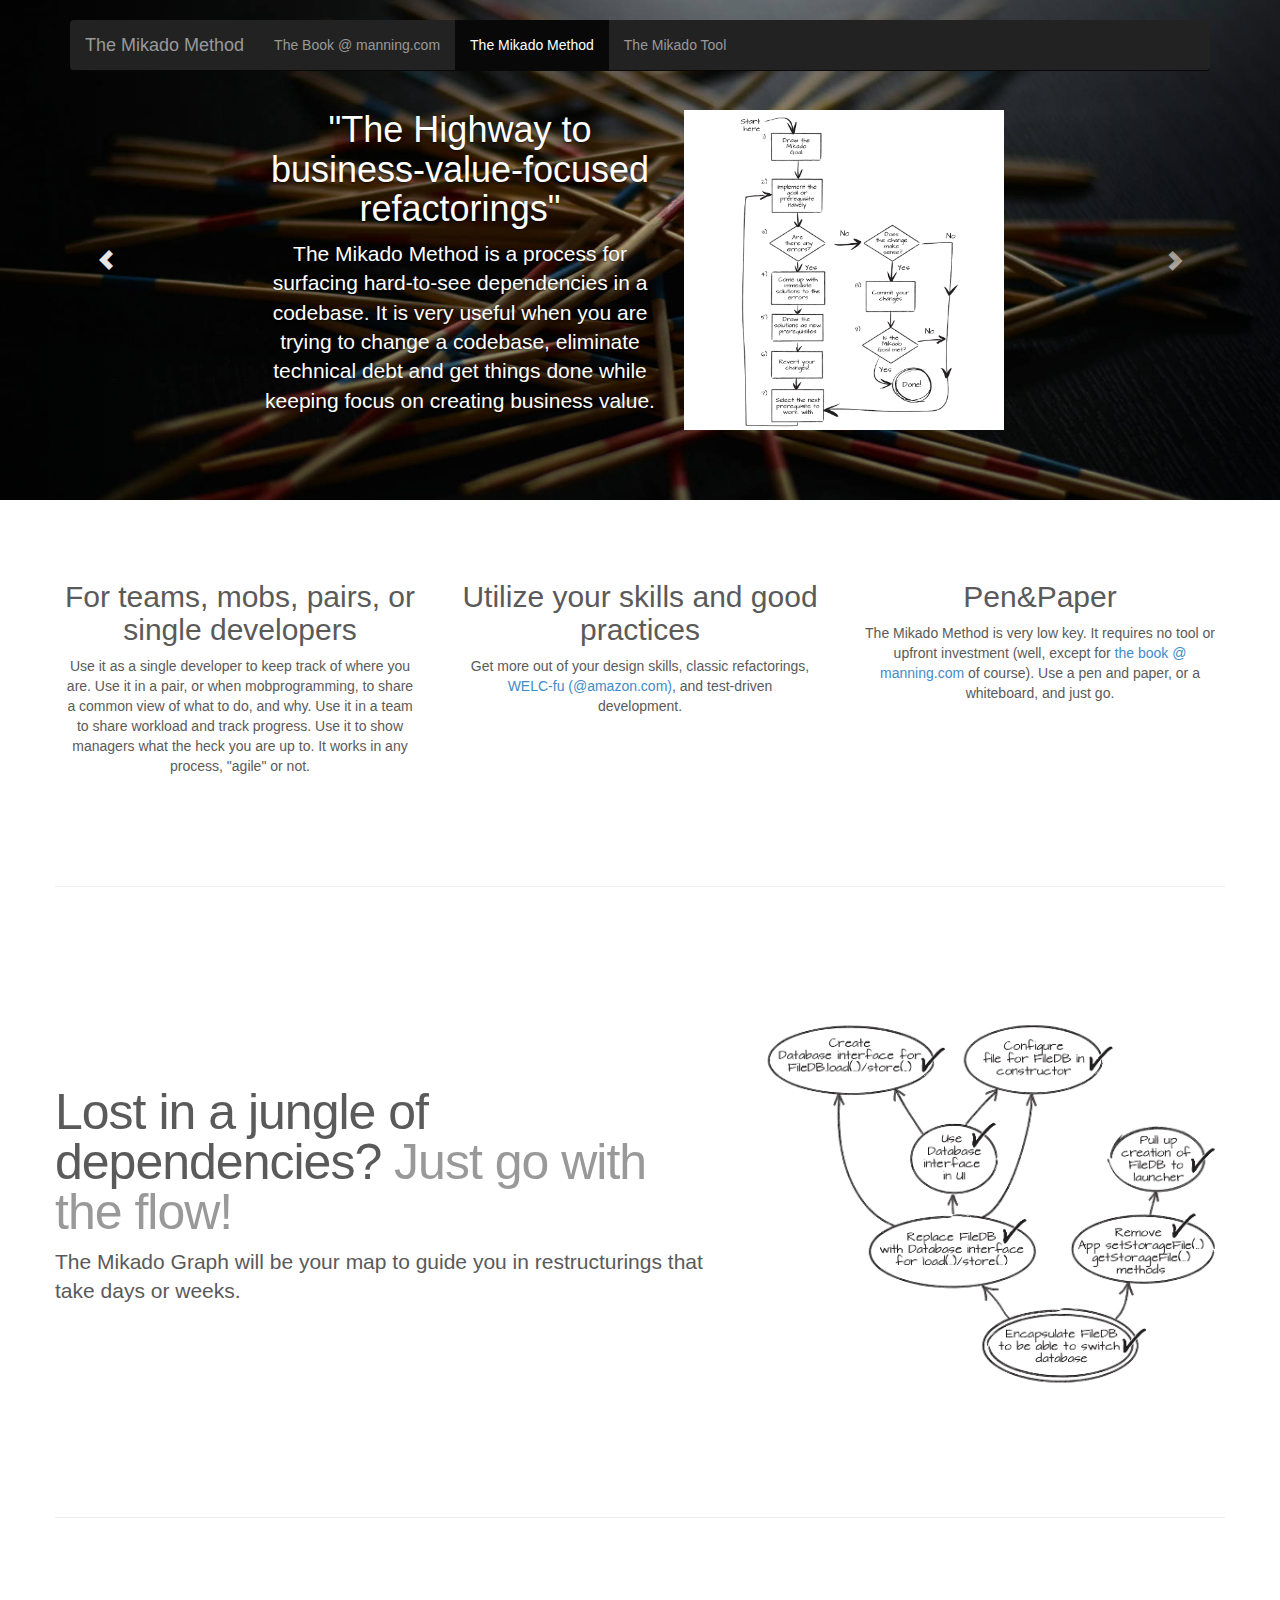
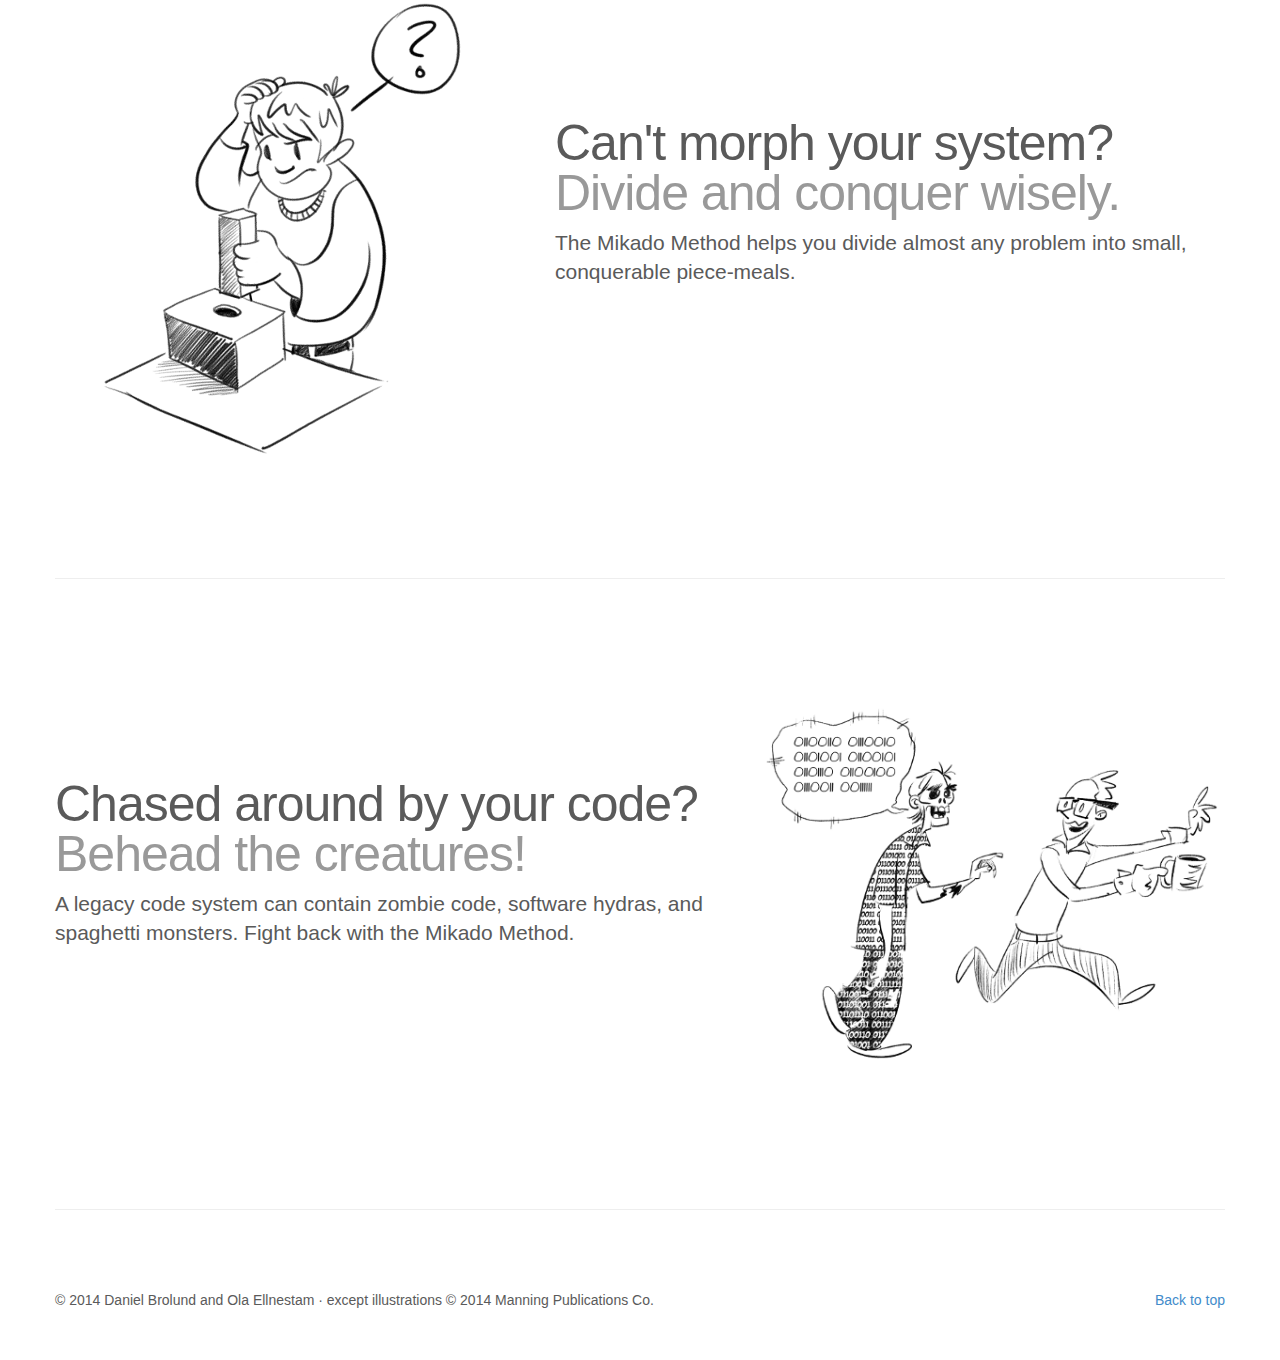
<file: index.html>
<!DOCTYPE html>
<html lang="en">
  <head>
    <meta charset="utf-8">
    <meta http-equiv="X-UA-Compatible" content="IE=edge">
    <meta name="viewport" content="width=device-width, initial-scale=1">
    <meta name="description" content="">
    <meta name="author" content="">
    <link rel="shortcut icon" href="assets/ico/favicon.ico">

    <title>The Mikado Method</title>

    <!-- Bootstrap core CSS -->
    <link href="dist/css/bootstrap.min.css" rel="stylesheet">

    <!-- Just for debugging purposes. Don't actually copy this line! -->
    <!--[if lt IE 9]><script src="../../assets/js/ie8-responsive-file-warning.js"></script><![endif]-->

    <!-- HTML5 shim and Respond.js IE8 support of HTML5 elements and media queries -->
    <!--[if lt IE 9]>
      <script src="https://oss.maxcdn.com/libs/html5shiv/3.7.0/html5shiv.js"></script>
      <script src="https://oss.maxcdn.com/libs/respond.js/1.4.2/respond.min.js"></script>
    <![endif]-->

    <!-- Custom styles for this template -->
    <link href="carousel.css" rel="stylesheet">
  </head>
<!-- NAVBAR
================================================== -->
  <body>
    <div class="navbar-wrapper">
      <div class="container">

        <div class="navbar navbar-inverse navbar-static-top" role="navigation">
          <div class="container">
            <div class="navbar-header">
              <button type="button" class="navbar-toggle" data-toggle="collapse" data-target=".navbar-collapse">
                <span class="sr-only">Toggle navigation</span>
                <span class="icon-bar"></span>
                <span class="icon-bar"></span>
                <span class="icon-bar"></span>
              </button>
              <a class="navbar-brand" href="#">The Mikado Method</a>
            </div>
            <div class="navbar-collapse collapse">
              <ul class="nav navbar-nav">
                <li><a href="http://manning.com/ellnestam">The Book @ manning.com </a></li>
                <li class="active"><a href="#">The Mikado Method</a></li>
                <li><a href="tool.html">The Mikado Tool</a></li>
              </ul>
            </div>
          </div>
        </div>

      </div>
    </div>


    <!-- Carousel
    ================================================== -->
    <div id="myCarousel" class="carousel slide" data-ride="carousel">
      <!-- Indicators -->
      <!--ol class="carousel-indicators">
        <li data-target="#myCarousel" data-slide-to="0" class="active"></li>
        <li data-target="#myCarousel" data-slide-to="1"></li>
        <li data-target="#myCarousel" data-slide-to="2"></li>
      </ol-->
      <div class="carousel-inner">
        <div class="item active">
          <img src="mikado_game.jpg" alt="First slide">
          <div class="container">
            <div class="carousel-caption">
              <img class="img-responsive carousel-right-float" src="process.png" alt="Mikado process chart"/>
              <h1>"The Highway to business-value-focused refactorings"</h1>
              <p>The Mikado Method is a process for surfacing hard-to-see dependencies in a codebase. It is very useful when you are trying to change a codebase, eliminate technical debt and get things done while keeping focus on creating business value.</p>
              <!--p><a class="btn btn-lg btn-primary" href="#" role="button">Read more</a></p-->
            </div>
          </div>
        </div>
        <div class="item">
          <img src="mikado_graph.jpg" alt="Second slide">
          <div class="container">
            <div class="carousel-caption">
              <img src="Ellnestam-MikadoMethod.jpg" class="img-responsive carousel-left-float" alt="Book cover"/>
              <h1>Get The Mikado Method Book</h1>
              <p class="lead">The book will soon hit the shelves in a paper version. Available now as an ebook from Manning through the Manning Early Access Program (MEAP).</p>
              <a class="btn btn-lg btn-primary" href="http://manning.com/ellnestam">Buy the book @ manning.com</a>
            </div>
          </div>
        </div>
        <div class="item">
          <img src="mikado_logs.jpg" alt="Third slide">
          <div class="container">
            <div class="carousel-caption">
              <h1>Need help to get across?</h1>
              <p>We can assist you in getting up to speed on your code, and your problems.  </p>
              <p><a class="btn btn-lg btn-primary" href="mailto:daniel.brolund@agical.com" role="email">Email us!</a></p>
            </div>
          </div>
        </div>
      </div>
      <a class="left carousel-control" href="#myCarousel" data-slide="prev"><span class="glyphicon glyphicon-chevron-left"></span></a>
      <a class="right carousel-control" href="#myCarousel" data-slide="next"><span class="glyphicon glyphicon-chevron-right"></span></a>
    </div><!-- /.carousel -->



    <!-- Marketing messaging and featurettes
    ================================================== -->
    <!-- Wrap the rest of the page in another container to center all the content. -->

    <div class="container marketing">

      <!-- Three columns of text below the carousel -->
      <div class="row">
        <div class="col-lg-4">
          <!--img class="img-circle" data-src="holder.js/140x140" alt="Generic placeholder image"-->
          <h2>For teams, mobs, pairs, or single developers</h2>
          <p>
            Use it as a single developer to keep track of where you are. Use it in a pair, or when mobprogramming, to share a common view of what to do, and why. 
            Use it in a team to share workload and track progress. Use it to show managers what the heck you are up to. It works in any process, "agile" or not.
          </p>
          <!--p><a class="btn btn-default" href="#" role="button">View details &raquo;</a></p-->
        </div><!-- /.col-lg-4 -->
        <div class="col-lg-4">
          <!--img class="img-circle" data-src="holder.js/140x140" alt="Generic placeholder image"-->
          <h2>Utilize your skills and good practices</h2>
          <p>Get more out of your design skills, classic refactorings, <a href="http://www.amazon.com/Working-Effectively-Legacy-Michael-Feathers/dp/0131177052">WELC-fu (@amazon.com)</a>, and test-driven development. </p>
          <!--p><a class="btn btn-default" href="#" role="button">View details &raquo;</a></p-->
        </div><!-- /.col-lg-4 -->
        <div class="col-lg-4">
          <!--img class="img-circle" data-src="holder.js/140x140" alt="Generic placeholder image"-->
          <h2>Pen&amp;Paper</h2>
          <p>The Mikado Method is very low key. It requires no tool or upfront investment (well, except for <a href="http://manning.com/ellnestam">the book @ manning.com</a> of course). Use a pen and paper, or a whiteboard, and just go.</p>
          <!--p><a class="btn btn-default" href="#" role="button">View details &raquo;</a></p-->
        </div><!-- /.col-lg-4 -->
      </div><!-- /.row -->


      <!-- START THE FEATURETTES -->

      <hr class="featurette-divider">

      <div class="row featurette">
        <div class="col-md-7">
          <h2 class="featurette-heading">Lost in a jungle of dependencies? <span class="text-muted">Just go with the flow!</span></h2>
          <p class="lead">The Mikado Graph will be your map to guide you in restructurings that take days or weeks.</p>
        </div>
        <div class="col-md-5">
          <img class="featurette-image img-responsive" src="graph_from_book.png" alt="Generic placeholder image">
        </div>
      </div>

      <hr class="featurette-divider">

      <div class="row featurette">
        <div class="col-md-5">
          <img class="featurette-image img-responsive" src="morph.png" alt="Generic placeholder image">
        </div>
        <div class="col-md-7">
          <h2 class="featurette-heading">Can't morph your system? <span class="text-muted">Divide and conquer wisely.</span></h2>
          <p class="lead">The Mikado Method helps you divide almost any problem into small, conquerable piece-meals. </p>
        </div>
      </div>

      <hr class="featurette-divider">

      <div class="row featurette">
        <div class="col-md-7">
          <h2 class="featurette-heading">Chased around by your code? <span class="text-muted">Behead the creatures!</span></h2>
          <p class="lead">         
            A legacy code system can contain zombie code, software hydras, and spaghetti monsters. Fight back with the Mikado Method.
          </p>
        </div>
        <div class="col-md-5">
          <img class="featurette-image img-responsive" src="zombiecode.png" alt="Generic placeholder image">
        </div>
      </div>

      <hr class="featurette-divider">

      <!-- /END THE FEATURETTES -->


      <!-- FOOTER -->
      <footer>
        <p class="pull-right"><a href="#">Back to top</a></p>
        <p>&copy; 2014 Daniel Brolund and Ola Ellnestam &middot; except illustrations &copy; 2014 Manning Publications Co.</p>
      </footer>

    </div><!-- /.container -->


    <!-- Bootstrap core JavaScript
    ================================================== -->
    <!-- Placed at the end of the document so the pages load faster -->
    <script src="js/jquery.js"></script>
    <script src="dist/js/bootstrap.min.js"></script>
    <script src="assets/js/docs.min.js"></script>
  </body>
</html>
</file>
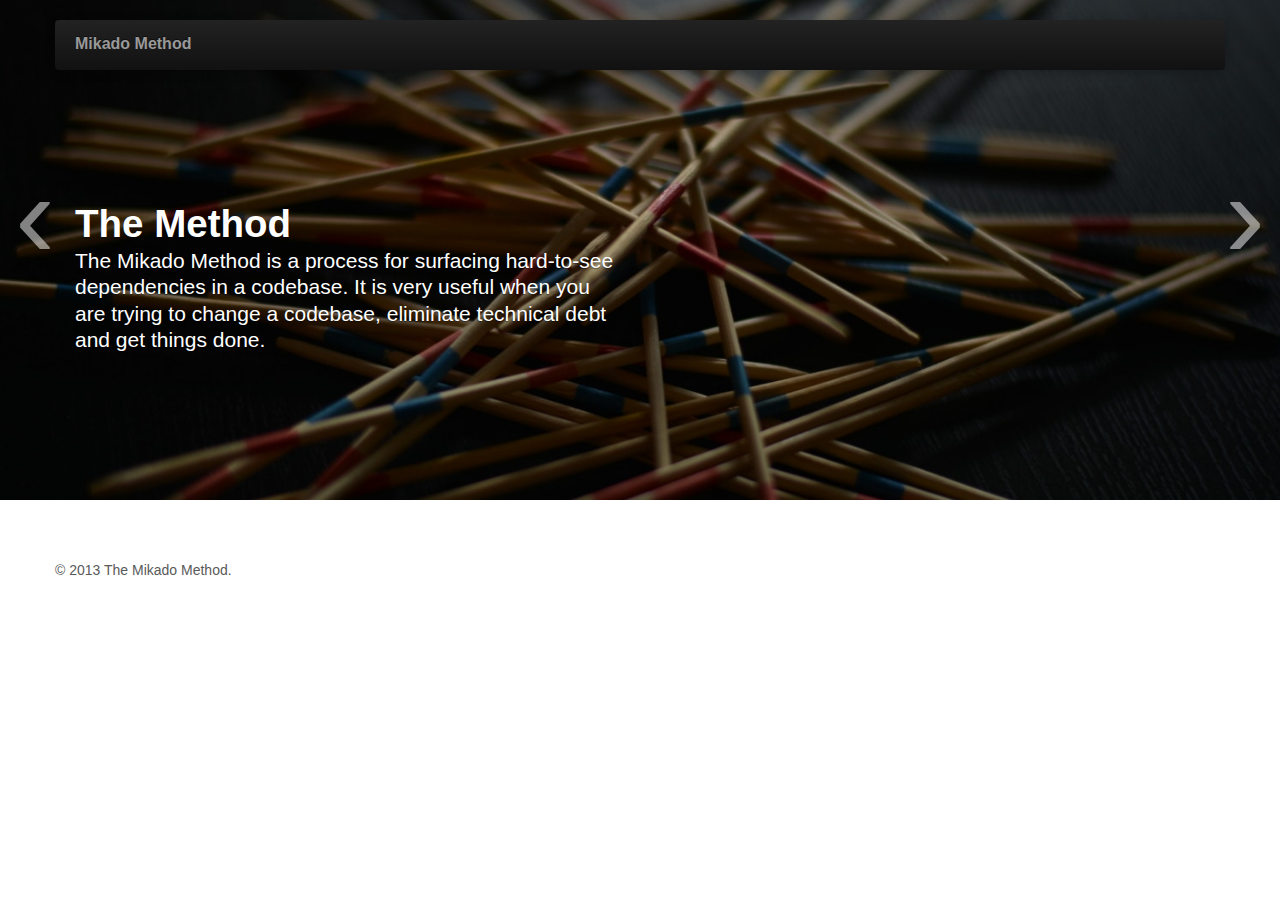
<file: old/index.html>
<!DOCTYPE html>
<!-- saved from url=(0057)http://twitter.github.io/bootstrap/examples/carousel.html -->
<html lang="en"><head><meta http-equiv="Content-Type" content="text/html; charset=UTF-8">
    <meta charset="utf-8">
    <title>The Mikado Method</title>
    <meta name="viewport" content="width=device-width, initial-scale=1.0">
    <meta name="description" content="">
    <meta name="author" content="">

    <!-- Le styles -->
    <link href="bootstrap/css/bootstrap.css" rel="stylesheet">
    <link href="bootstrap/css/bootstrap-responsive.css" rel="stylesheet">
    <style>

    /* GLOBAL STYLES
    -------------------------------------------------- */
    /* Padding below the footer and lighter body text */

    body {
      padding-bottom: 40px;
      color: #5a5a5a;
    }



    /* CUSTOMIZE THE NAVBAR
    -------------------------------------------------- */

    /* Special class on .container surrounding .navbar, used for positioning it into place. */
    .navbar-wrapper {
      position: absolute;
      top: 0;
      left: 0;
      right: 0;
      z-index: 10;
      margin-top: 20px;
      margin-bottom: -90px; /* Negative margin to pull up carousel. 90px is roughly margins and height of navbar. */
    }
    .navbar-wrapper .navbar {

    }

    /* Remove border and change up box shadow for more contrast */
    .navbar .navbar-inner {
      border: 0;
      -webkit-box-shadow: 0 2px 10px rgba(0,0,0,.25);
         -moz-box-shadow: 0 2px 10px rgba(0,0,0,.25);
              box-shadow: 0 2px 10px rgba(0,0,0,.25);
    }

    /* Downsize the brand/project name a bit */
    .navbar .brand {
      padding: 14px 20px 16px; /* Increase vertical padding to match navbar links */
      font-size: 16px;
      font-weight: bold;
      text-shadow: 0 -1px 0 rgba(0,0,0,.5);
    }

    /* Navbar links: increase padding for taller navbar */
    .navbar .nav > li > a {
      padding: 15px 20px;
    }

    /* Offset the responsive button for proper vertical alignment */
    .navbar .btn-navbar {
      margin-top: 10px;
    }



    /* CUSTOMIZE THE CAROUSEL
    -------------------------------------------------- */

    /* Carousel base class */
    .carousel {
      margin-bottom: 60px;
    }

    .carousel .container {
      position: relative;
      z-index: 9;
    }

    .carousel-control {
      height: 80px;
      margin-top: 0;
      font-size: 120px;
      text-shadow: 0 1px 1px rgba(0,0,0,.4);
      background-color: transparent;
      border: 0;
      z-index: 10;
    }

    .carousel .item {
      height: 500px;
    }
    .carousel img {
      position: absolute;
      top: 0;
      left: 0;
      min-width: 100%;
      height: 500px;
    }

    .carousel-caption {
      background-color: transparent;
      position: static;
      max-width: 550px;
      padding: 0 20px;
      margin-top: 200px;
    }
    .carousel-caption h1,
    .carousel-caption .lead {
      margin: 0;
      line-height: 1.25;
      color: #fff;
      text-shadow: 0 1px 1px rgba(0,0,0,.4);
    }
    .carousel-caption .btn {
      margin-top: 10px;
    }



    /* MARKETING CONTENT
    -------------------------------------------------- */

    /* Center align the text within the three columns below the carousel */
    .marketing .span4 {
      text-align: center;
    }
    .marketing h2 {
      font-weight: normal;
    }
    .marketing .span4 p {
      margin-left: 10px;
      margin-right: 10px;
    }


    /* Featurettes
    ------------------------- */

    .featurette-divider {
      margin: 80px 0; /* Space out the Bootstrap <hr> more */
    }
    .featurette {
      padding-top: 120px; /* Vertically center images part 1: add padding above and below text. */
      overflow: hidden; /* Vertically center images part 2: clear their floats. */
    }
    .featurette-image {
      margin-top: -120px; /* Vertically center images part 3: negative margin up the image the same amount of the padding to center it. */
    }

    /* Give some space on the sides of the floated elements so text doesn't run right into it. */
    .featurette-image.pull-left {
      margin-right: 40px;
    }
    .featurette-image.pull-right {
      margin-left: 40px;
    }

    /* Thin out the marketing headings */
    .featurette-heading {
      font-size: 50px;
      font-weight: 300;
      line-height: 1;
      letter-spacing: -1px;
    }



    /* RESPONSIVE CSS
    -------------------------------------------------- */

    @media (max-width: 979px) {

      .container.navbar-wrapper {
        margin-bottom: 0;
        width: auto;
      }
      .navbar-inner {
        border-radius: 0;
        margin: -20px 0;
      }

      .carousel .item {
        height: 500px;
      }
      .carousel img {
        width: auto;
        height: 500px;
      }

      .featurette {
        height: auto;
        padding: 0;
      }
      .featurette-image.pull-left,
      .featurette-image.pull-right {
        display: block;
        float: none;
        max-width: 40%;
        margin: 0 auto 20px;
      }
    }


    @media (max-width: 767px) {

      .navbar-inner {
        margin: -20px;
      }

      .carousel {
        margin-left: -20px;
        margin-right: -20px;
      }
      .carousel .container {

      }
      .carousel .item {
        height: 300px;
      }
      .carousel img {
        height: 300px;
      }
      .carousel-caption {
        width: 65%;
        padding: 0 70px;
        margin-top: 100px;
      }
      .carousel-caption h1 {
        font-size: 30px;
      }
      .carousel-caption .lead,
      .carousel-caption .btn {
        font-size: 18px;
      }

      .marketing .span4 + .span4 {
        margin-top: 40px;
      }

      .featurette-heading {
        font-size: 30px;
      }
      .featurette .lead {
        font-size: 18px;
        line-height: 1.5;
      }

    }
    </style>

    <!-- HTML5 shim, for IE6-8 support of HTML5 elements -->
    <!--[if lt IE 9]>
      <script src="../assets/js/html5shiv.js"></script>
    <![endif]-->

    <!-- Fav and touch icons -->
    <link rel="apple-touch-icon-precomposed" sizes="144x144" href="bootstrap/assets/ico/apple-touch-icon-144-precomposed.png">
    <link rel="apple-touch-icon-precomposed" sizes="114x114" href="bootstrap/assets/ico/apple-touch-icon-114-precomposed.png">
    <link rel="apple-touch-icon-precomposed" sizes="72x72" href="bootstrap/assets/ico/apple-touch-icon-72-precomposed.png">
    <link rel="apple-touch-icon-precomposed" href="bootstrap/assets/ico/apple-touch-icon-57-precomposed.png">
    <link rel="shortcut icon" href="bootstrap/assets/ico/favicon.png">
    <style type="text/css"></style><style id="holderjs-style" type="text/css">.holderjs-fluid {font-size:16px;font-weight:bold;text-align:center;font-family:sans-serif;margin:0}</style><style type="text/css">@media print { #feedlyMiniIcon { display: none; } }</style></head>

  <body>



    <div class="navbar-wrapper">
      <div class="container">

        <div class="navbar navbar-inverse">
          <div class="navbar-inner">
            <button type="button" class="btn btn-navbar" data-toggle="collapse" data-target=".nav-collapse">
              <span class="icon-bar"></span>
              <span class="icon-bar"></span>
              <span class="icon-bar"></span>
            </button>
            <a class="brand" href="index.html#">Mikado Method</a>
            <!-- <div class="nav-collapse collapse">
              <ul class="nav">
                <li class="active"><a href="mikmeth.html#">Home</a></li>
                <li><a href="mikmeth.html#about">About</a></li>
                <li><a href="mikmeth.html#contact">Contact</a></li>
              </ul>
            </div> -->
          </div>
        </div>

      </div>
    </div>
    <div id="myCarousel" class="carousel slide">
      <div class="carousel-inner">
        <div class="item active">
          <img src="./pics/p2.jpg" alt="">
          <div class="container">
            <div class="carousel-caption">
              <h1>The Method</h1>
              <p class="lead">The Mikado Method is a process for surfacing hard-to-see dependencies in a codebase. It is very useful when you are trying to change a codebase, eliminate technical debt and get things done.</p>
            </div>
          </div>
        </div>
        <div class="item">
          <img src="./pics/p3.jpg" alt="">
          <div class="container">
            <div class="carousel-caption">
              <h1>The Book</h1>
              <p class="lead">As of mid May 2013 the Mikado Method book is available from Manning through the Manning Early Access Program (MEAP). The paperversion of the book will follow.</p>
              <a class="btn btn-large btn-primary" href="http://manning.com/themikadomethod">Buy the book</a>
            </div>
          </div>
        </div>
        <div class="item">
          <img src="./pics/p1.jpg" alt="">
          <div class="container">
            <div class="carousel-caption">
              <h1>Contacting us</h1>
              <p class="lead">If you are interested in learning more about the Mikado Method from its inventors, don't hesitate to email, tweet or contact them. The fastest way is probably twitter: <a href="http://twitter.com/danielbrolund">@danielbrolund</a> or <a href="http://twitter.com/ellnestam">@ellnestam</a href>.</p>
            </div>
          </div>
        </div>
      </div>
      <a class="left carousel-control" href="mikmeth.html#myCarousel" data-slide="prev">‹</a>
      <a class="right carousel-control" href="mikmeth.html#myCarousel" data-slide="next">›</a>
    </div>

    <div class="container marketing">
      <footer>
        <p class="pull-right"></p>
        <p>© 2013 The Mikado Method.</p>
      </footer>
    </div>



    <!-- Le javascript
    ================================================== -->
    <!-- Placed at the end of the document so the pages load faster -->
    <script src="./assets/jquery.js"></script>
    <script src="./assets/bootstrap-transition.js"></script>
    <script src="./assets/bootstrap-alert.js"></script>
    <script src="./assets/bootstrap-modal.js"></script>
    <script src="./assets/bootstrap-dropdown.js"></script>
    <script src="./assets/bootstrap-scrollspy.js"></script>
    <script src="./assets/bootstrap-tab.js"></script>
    <script src="./assets/bootstrap-tooltip.js"></script>
    <script src="./assets/bootstrap-popover.js"></script>
    <script src="./assets/bootstrap-button.js"></script>
    <script src="./assets/bootstrap-collapse.js"></script>
    <script src="./assets/bootstrap-carousel.js"></script>
    <script src="./assets/bootstrap-typeahead.js"></script>
    <script>
      !function ($) {
        $(function(){
          // carousel demo
          $('#myCarousel').carousel({interval: 7000})
        })
      }(window.jQuery)
    </script>
    <script src="./assets/holder.js"></script>
</file>
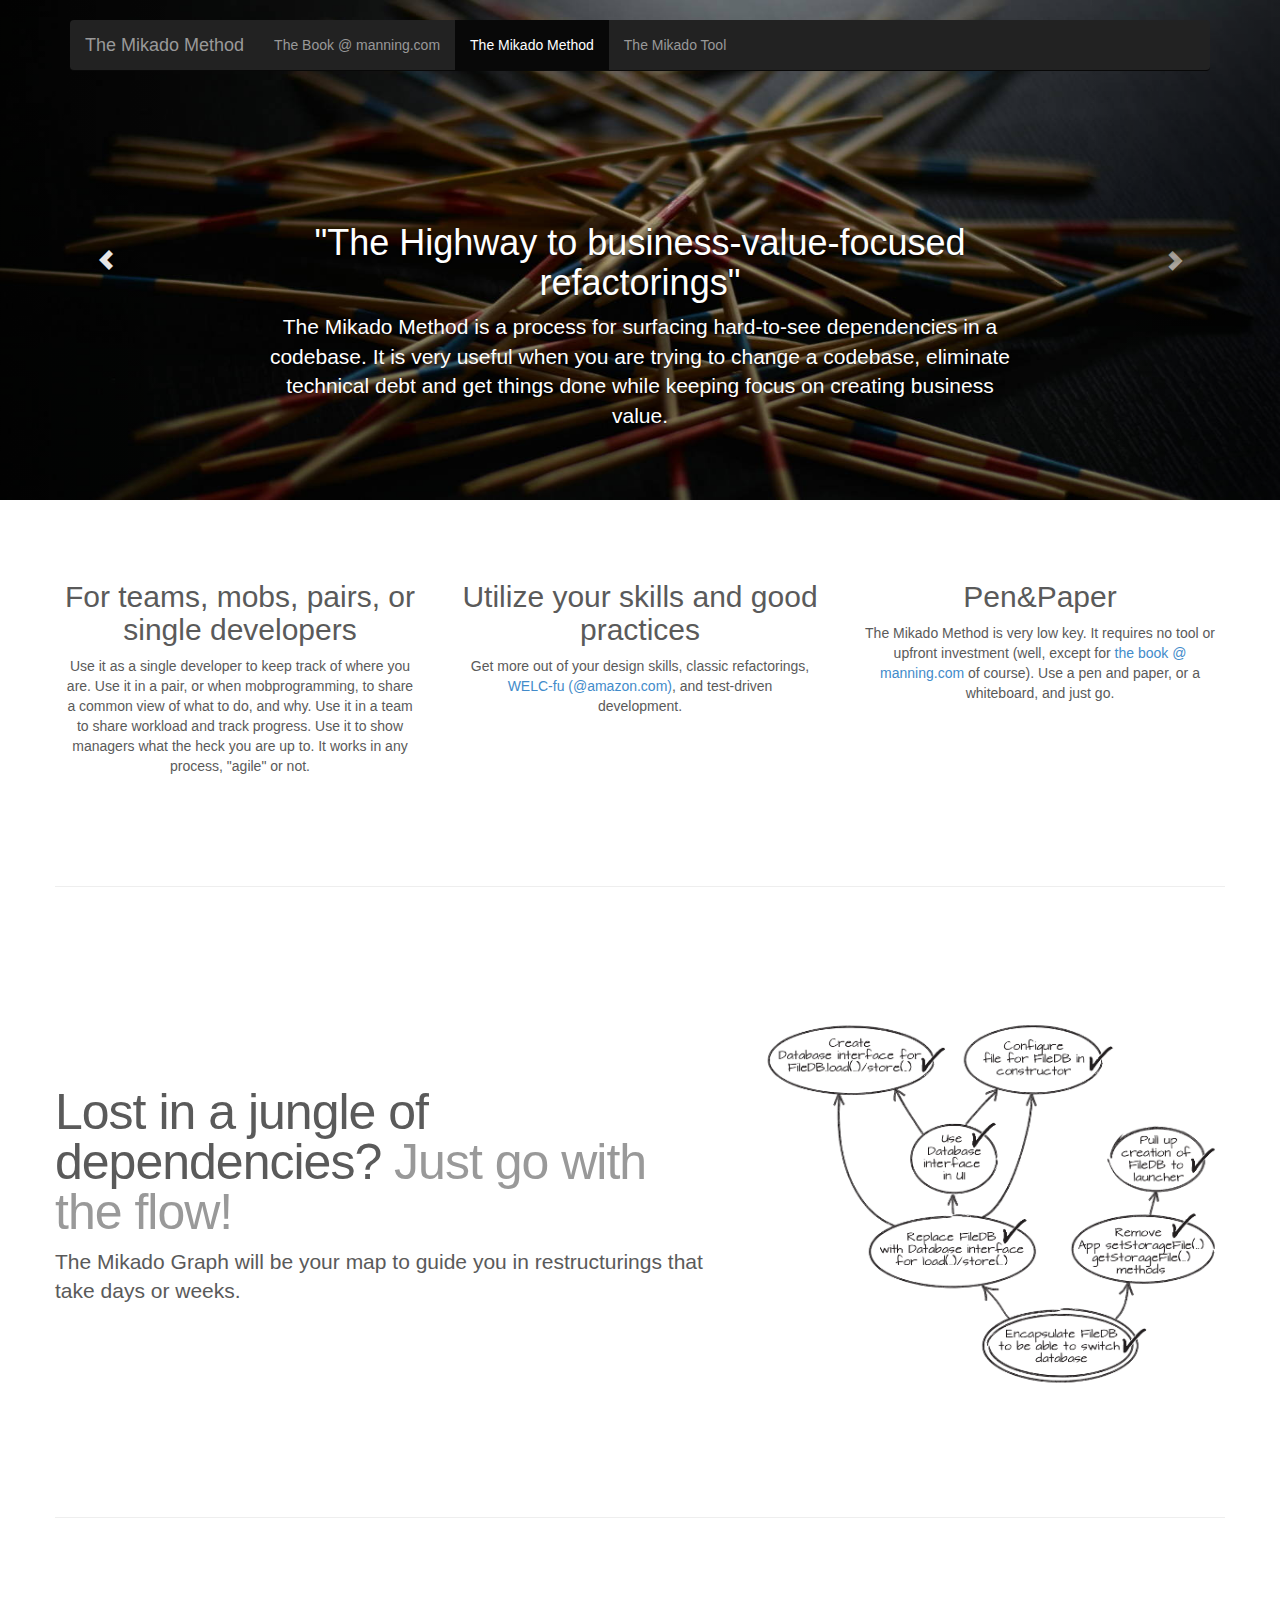
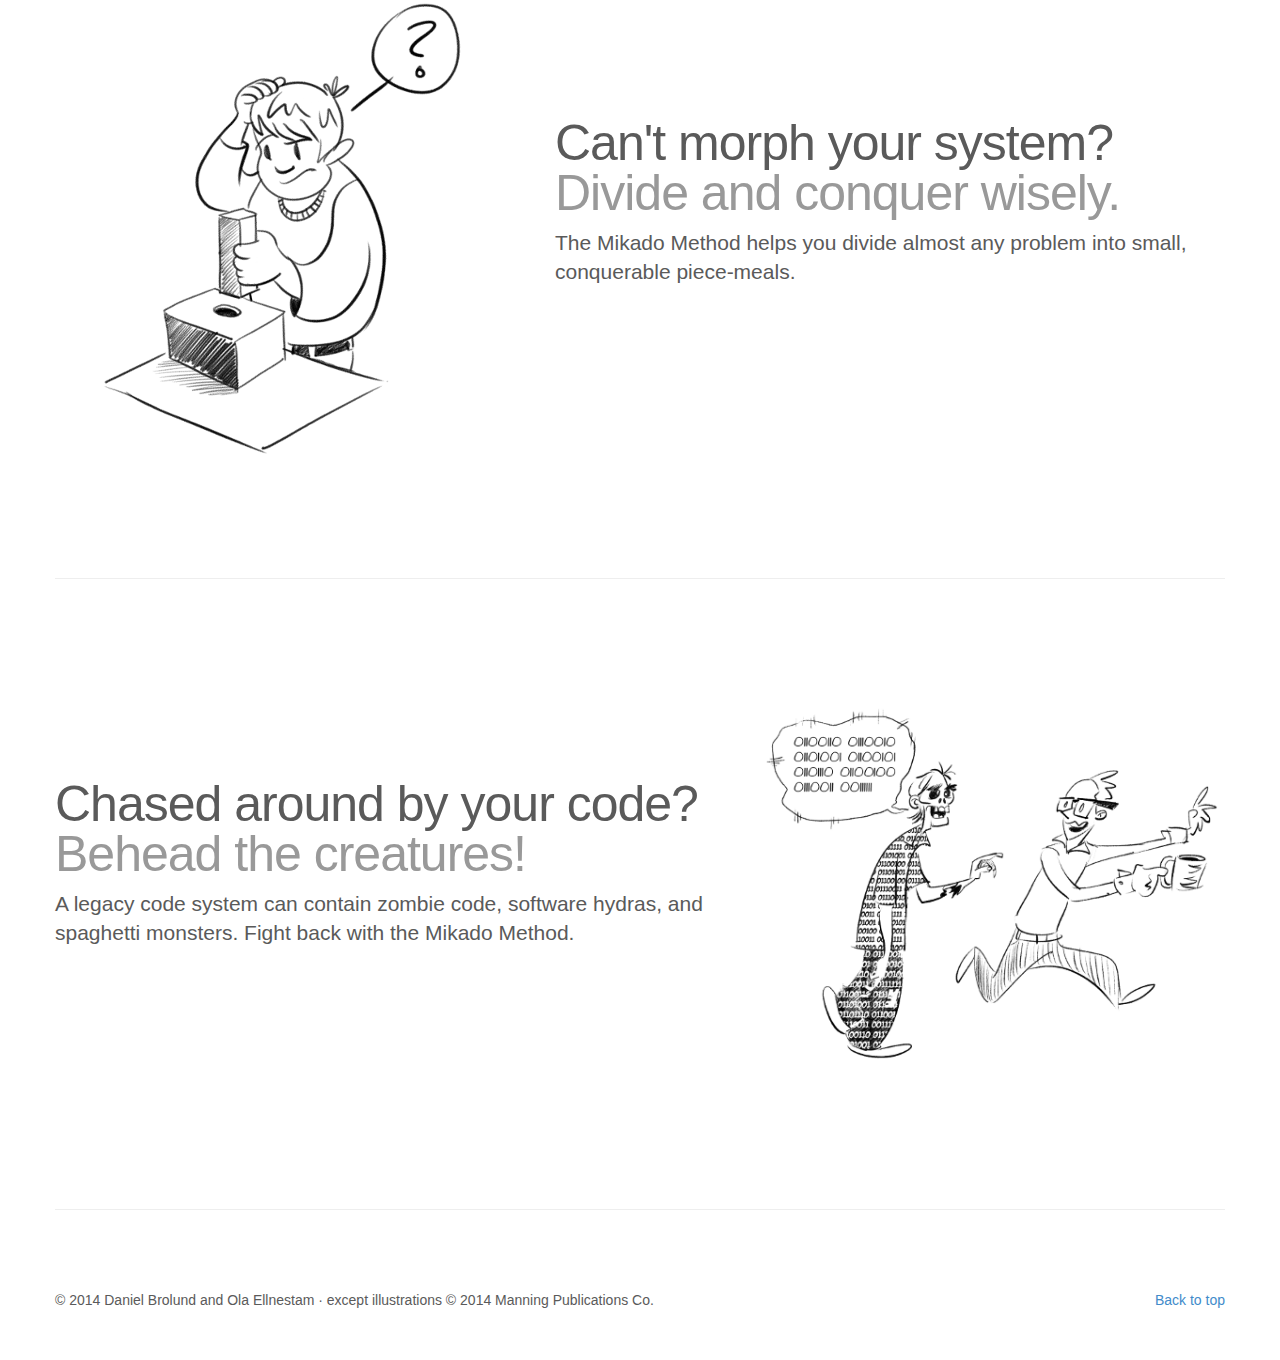
<file: site/index.html>
<!DOCTYPE html>
<html lang="en">
  <head>
    <meta charset="utf-8">
    <meta http-equiv="X-UA-Compatible" content="IE=edge">
    <meta name="viewport" content="width=device-width, initial-scale=1">
    <meta name="description" content="">
    <meta name="author" content="">
    <link rel="shortcut icon" href="assets/ico/favicon.ico">

    <title>The Mikado Method</title>

    <!-- Bootstrap core CSS -->
    <link href="dist/css/bootstrap.min.css" rel="stylesheet">

    <!-- Just for debugging purposes. Don't actually copy this line! -->
    <!--[if lt IE 9]><script src="../../assets/js/ie8-responsive-file-warning.js"></script><![endif]-->

    <!-- HTML5 shim and Respond.js IE8 support of HTML5 elements and media queries -->
    <!--[if lt IE 9]>
      <script src="https://oss.maxcdn.com/libs/html5shiv/3.7.0/html5shiv.js"></script>
      <script src="https://oss.maxcdn.com/libs/respond.js/1.4.2/respond.min.js"></script>
    <![endif]-->

    <!-- Custom styles for this template -->
    <link href="carousel.css" rel="stylesheet">
  </head>
<!-- NAVBAR
================================================== -->
  <body>
    <div class="navbar-wrapper">
      <div class="container">

        <div class="navbar navbar-inverse navbar-static-top" role="navigation">
          <div class="container">
            <div class="navbar-header">
              <button type="button" class="navbar-toggle" data-toggle="collapse" data-target=".navbar-collapse">
                <span class="sr-only">Toggle navigation</span>
                <span class="icon-bar"></span>
                <span class="icon-bar"></span>
                <span class="icon-bar"></span>
              </button>
              <a class="navbar-brand" href="#">The Mikado Method</a>
            </div>
            <div class="navbar-collapse collapse">
              <ul class="nav navbar-nav">
                <li><a href="http://manning.com/ellnestam">The Book @ manning.com </a></li>
                <li class="active"><a href="#">The Mikado Method</a></li>
                <li><a href="tool.html">The Mikado Tool</a></li>
              </ul>
            </div>
          </div>
        </div>

      </div>
    </div>


    <!-- Carousel
    ================================================== -->
    <div id="myCarousel" class="carousel slide" data-ride="carousel">
      <!-- Indicators -->
      <!--ol class="carousel-indicators">
        <li data-target="#myCarousel" data-slide-to="0" class="active"></li>
        <li data-target="#myCarousel" data-slide-to="1"></li>
        <li data-target="#myCarousel" data-slide-to="2"></li>
      </ol-->
      <div class="carousel-inner">
        <div class="item active">
          <img src="mikado_game.jpg" alt="First slide">
          <div class="container">
            <div class="carousel-caption">
              <h1>"The Highway to business-value-focused refactorings"</h1>
              <p>The Mikado Method is a process for surfacing hard-to-see dependencies in a codebase. It is very useful when you are trying to change a codebase, eliminate technical debt and get things done while keeping focus on creating business value.</p>
              <!--p><a class="btn btn-lg btn-primary" href="#" role="button">Read more</a></p-->
            </div>
          </div>
        </div>
        <div class="item">
          <img src="mikado_graph.jpg" alt="Second slide">
          <div class="container">
            <div class="carousel-caption">
              <img src="Ellnestam-MikadoMethod.jpg" class="img-responsive carousel-left-float" alt="Book cover"/>
              <h1>Get The Mikado Method Book</h1>
              <p class="lead">The book provides in-depth insight on how to use the Mikado Method in different situations. It is available in a paper version and all sorts of e-books. Get it today!</p>
              <a class="btn btn-lg btn-primary" href="http://manning.com/ellnestam">Buy the book @ manning.com</a>
            </div>
          </div>
        </div>
        <div class="item">
          <img src="mikado_logs.jpg" alt="Third slide">
          <div class="container">
            <div class="carousel-caption">
              <h1>Need help to get across?</h1>
              <p>We can assist you in getting up to speed on your code, and your problems.  </p>
              <p><a class="btn btn-lg btn-primary" href="mailto:daniel.brolund@agical.com" role="email">Email us!</a></p>
            </div>
          </div>
        </div>
      </div>
      <a class="left carousel-control" href="#myCarousel" data-slide="prev"><span class="glyphicon glyphicon-chevron-left"></span></a>
      <a class="right carousel-control" href="#myCarousel" data-slide="next"><span class="glyphicon glyphicon-chevron-right"></span></a>
    </div><!-- /.carousel -->



    <!-- Marketing messaging and featurettes
    ================================================== -->
    <!-- Wrap the rest of the page in another container to center all the content. -->

    <div class="container marketing">

      <!-- Three columns of text below the carousel -->
      <div class="row">
        <div class="col-lg-4">
          <!--img class="img-circle" data-src="holder.js/140x140" alt="Generic placeholder image"-->
          <h2>For teams, mobs, pairs, or single developers</h2>
          <p>
            Use it as a single developer to keep track of where you are. Use it in a pair, or when mobprogramming, to share a common view of what to do, and why. 
            Use it in a team to share workload and track progress. Use it to show managers what the heck you are up to. It works in any process, "agile" or not.
          </p>
          <!--p><a class="btn btn-default" href="#" role="button">View details &raquo;</a></p-->
        </div><!-- /.col-lg-4 -->
        <div class="col-lg-4">
          <!--img class="img-circle" data-src="holder.js/140x140" alt="Generic placeholder image"-->
          <h2>Utilize your skills and good practices</h2>
          <p>Get more out of your design skills, classic refactorings, <a href="http://www.amazon.com/Working-Effectively-Legacy-Michael-Feathers/dp/0131177052">WELC-fu (@amazon.com)</a>, and test-driven development. </p>
          <!--p><a class="btn btn-default" href="#" role="button">View details &raquo;</a></p-->
        </div><!-- /.col-lg-4 -->
        <div class="col-lg-4">
          <!--img class="img-circle" data-src="holder.js/140x140" alt="Generic placeholder image"-->
          <h2>Pen&amp;Paper</h2>
          <p>The Mikado Method is very low key. It requires no tool or upfront investment (well, except for <a href="http://manning.com/ellnestam">the book @ manning.com</a> of course). Use a pen and paper, or a whiteboard, and just go.</p>
          <!--p><a class="btn btn-default" href="#" role="button">View details &raquo;</a></p-->
        </div><!-- /.col-lg-4 -->
      </div><!-- /.row -->


      <!-- START THE FEATURETTES -->

      <hr class="featurette-divider">

      <div class="row featurette">
        <div class="col-md-7">
          <h2 class="featurette-heading">Lost in a jungle of dependencies? <span class="text-muted">Just go with the flow!</span></h2>
          <p class="lead">The Mikado Graph will be your map to guide you in restructurings that take days or weeks.</p>
        </div>
        <div class="col-md-5">
          <img class="featurette-image img-responsive" src="graph_from_book.png" alt="Generic placeholder image">
        </div>
      </div>

      <hr class="featurette-divider">

      <div class="row featurette">
        <div class="col-md-5">
          <img class="featurette-image img-responsive" src="morph.png" alt="Generic placeholder image">
        </div>
        <div class="col-md-7">
          <h2 class="featurette-heading">Can't morph your system? <span class="text-muted">Divide and conquer wisely.</span></h2>
          <p class="lead">The Mikado Method helps you divide almost any problem into small, conquerable piece-meals. </p>
        </div>
      </div>

      <hr class="featurette-divider">

      <div class="row featurette">
        <div class="col-md-7">
          <h2 class="featurette-heading">Chased around by your code? <span class="text-muted">Behead the creatures!</span></h2>
          <p class="lead">         
            A legacy code system can contain zombie code, software hydras, and spaghetti monsters. Fight back with the Mikado Method.
          </p>
        </div>
        <div class="col-md-5">
          <img class="featurette-image img-responsive" src="zombiecode.png" alt="Generic placeholder image">
        </div>
      </div>

      <hr class="featurette-divider">

      <!-- /END THE FEATURETTES -->


      <!-- FOOTER -->
      <footer>
        <p class="pull-right"><a href="#">Back to top</a></p>
        <p>&copy; 2014 Daniel Brolund and Ola Ellnestam &middot; except illustrations &copy; 2014 Manning Publications Co.</p>
      </footer>

    </div><!-- /.container -->


    <!-- Bootstrap core JavaScript
    ================================================== -->
    <!-- Placed at the end of the document so the pages load faster -->
    <script src="js/jquery.js"></script>
    <script src="dist/js/bootstrap.min.js"></script>
    <script src="assets/js/docs.min.js"></script>
  </body>
</html>
</file>
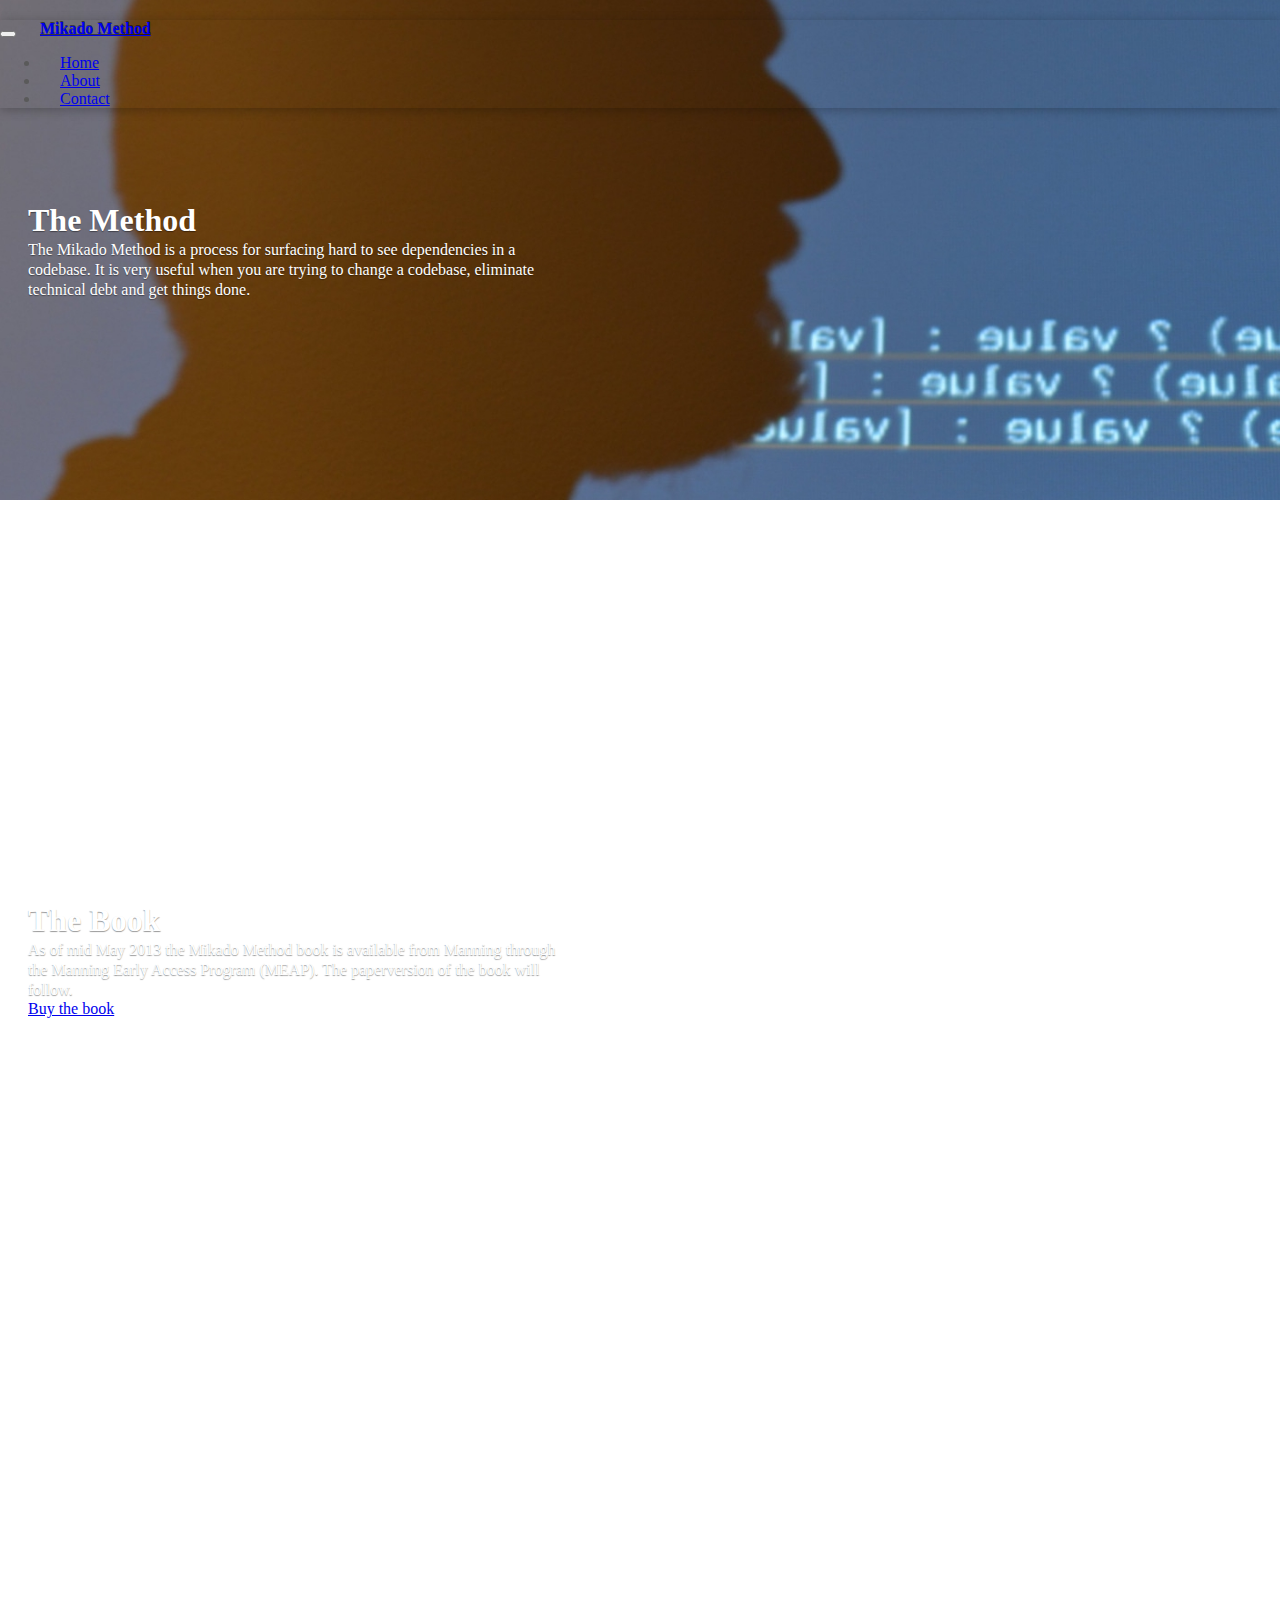
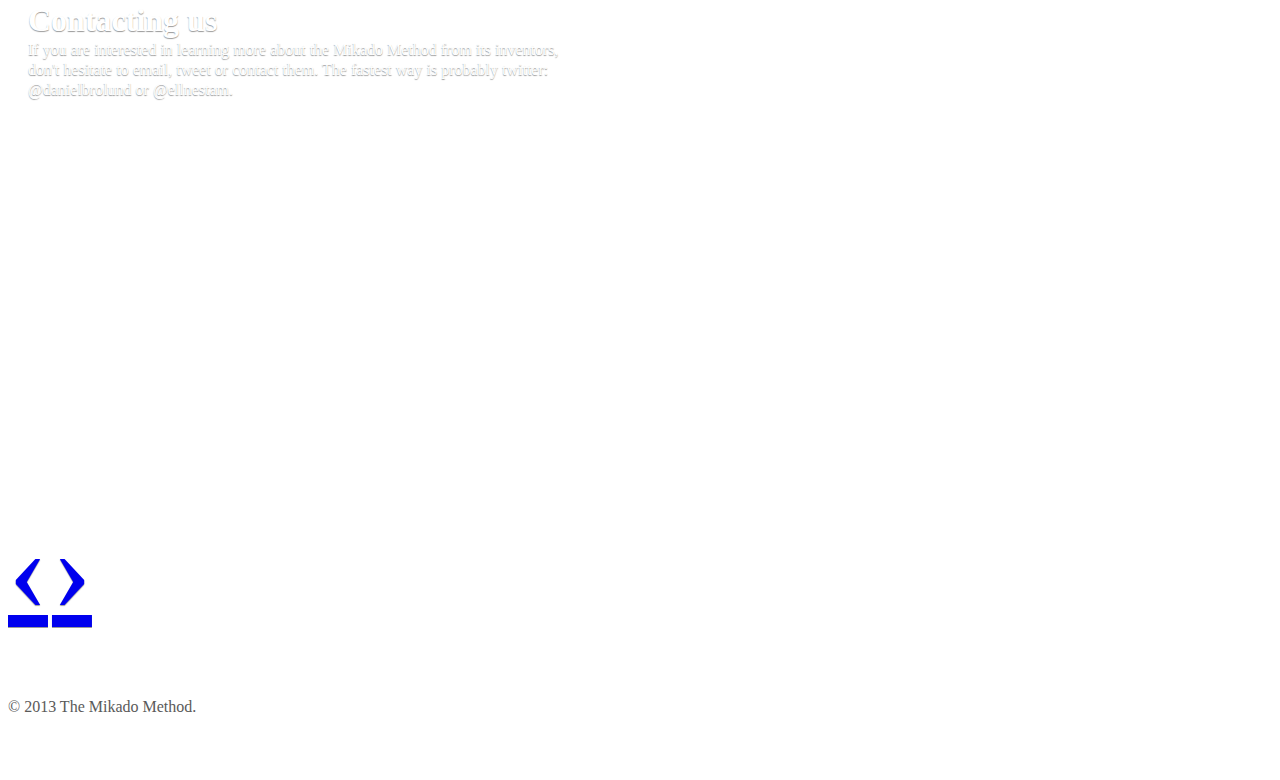
<file: mikmeth.html>
<!DOCTYPE html>
<!-- saved from url=(0057)http://twitter.github.io/bootstrap/examples/carousel.html -->
<html lang="en"><head><meta http-equiv="Content-Type" content="text/html; charset=UTF-8">
    <meta charset="utf-8">
    <title>The Mikado Method</title>
    <meta name="viewport" content="width=device-width, initial-scale=1.0">
    <meta name="description" content="">
    <meta name="author" content="">

    <!-- Le styles -->
    <link href="http://twitter.github.io/bootstrap/assets/css/bootstrap.css" rel="stylesheet">
    <link href="http://twitter.github.io/bootstrap/assets/css/bootstrap-responsive.css" rel="stylesheet">
    <style>

    /* GLOBAL STYLES
    -------------------------------------------------- */
    /* Padding below the footer and lighter body text */

    body {
      padding-bottom: 40px;
      color: #5a5a5a;
    }



    /* CUSTOMIZE THE NAVBAR
    -------------------------------------------------- */

    /* Special class on .container surrounding .navbar, used for positioning it into place. */
    .navbar-wrapper {
      position: absolute;
      top: 0;
      left: 0;
      right: 0;
      z-index: 10;
      margin-top: 20px;
      margin-bottom: -90px; /* Negative margin to pull up carousel. 90px is roughly margins and height of navbar. */
    }
    .navbar-wrapper .navbar {

    }

    /* Remove border and change up box shadow for more contrast */
    .navbar .navbar-inner {
      border: 0;
      -webkit-box-shadow: 0 2px 10px rgba(0,0,0,.25);
         -moz-box-shadow: 0 2px 10px rgba(0,0,0,.25);
              box-shadow: 0 2px 10px rgba(0,0,0,.25);
    }

    /* Downsize the brand/project name a bit */
    .navbar .brand {
      padding: 14px 20px 16px; /* Increase vertical padding to match navbar links */
      font-size: 16px;
      font-weight: bold;
      text-shadow: 0 -1px 0 rgba(0,0,0,.5);
    }

    /* Navbar links: increase padding for taller navbar */
    .navbar .nav > li > a {
      padding: 15px 20px;
    }

    /* Offset the responsive button for proper vertical alignment */
    .navbar .btn-navbar {
      margin-top: 10px;
    }



    /* CUSTOMIZE THE CAROUSEL
    -------------------------------------------------- */

    /* Carousel base class */
    .carousel {
      margin-bottom: 60px;
    }

    .carousel .container {
      position: relative;
      z-index: 9;
    }

    .carousel-control {
      height: 80px;
      margin-top: 0;
      font-size: 120px;
      text-shadow: 0 1px 1px rgba(0,0,0,.4);
      background-color: transparent;
      border: 0;
      z-index: 10;
    }

    .carousel .item {
      height: 500px;
    }
    .carousel img {
      position: absolute;
      top: 0;
      left: 0;
      min-width: 100%;
      height: 500px;
    }

    .carousel-caption {
      background-color: transparent;
      position: static;
      max-width: 550px;
      padding: 0 20px;
      margin-top: 200px;
    }
    .carousel-caption h1,
    .carousel-caption .lead {
      margin: 0;
      line-height: 1.25;
      color: #fff;
      text-shadow: 0 1px 1px rgba(0,0,0,.4);
    }
    .carousel-caption .btn {
      margin-top: 10px;
    }



    /* MARKETING CONTENT
    -------------------------------------------------- */

    /* Center align the text within the three columns below the carousel */
    .marketing .span4 {
      text-align: center;
    }
    .marketing h2 {
      font-weight: normal;
    }
    .marketing .span4 p {
      margin-left: 10px;
      margin-right: 10px;
    }


    /* Featurettes
    ------------------------- */

    .featurette-divider {
      margin: 80px 0; /* Space out the Bootstrap <hr> more */
    }
    .featurette {
      padding-top: 120px; /* Vertically center images part 1: add padding above and below text. */
      overflow: hidden; /* Vertically center images part 2: clear their floats. */
    }
    .featurette-image {
      margin-top: -120px; /* Vertically center images part 3: negative margin up the image the same amount of the padding to center it. */
    }

    /* Give some space on the sides of the floated elements so text doesn't run right into it. */
    .featurette-image.pull-left {
      margin-right: 40px;
    }
    .featurette-image.pull-right {
      margin-left: 40px;
    }

    /* Thin out the marketing headings */
    .featurette-heading {
      font-size: 50px;
      font-weight: 300;
      line-height: 1;
      letter-spacing: -1px;
    }



    /* RESPONSIVE CSS
    -------------------------------------------------- */

    @media (max-width: 979px) {

      .container.navbar-wrapper {
        margin-bottom: 0;
        width: auto;
      }
      .navbar-inner {
        border-radius: 0;
        margin: -20px 0;
      }

      .carousel .item {
        height: 500px;
      }
      .carousel img {
        width: auto;
        height: 500px;
      }

      .featurette {
        height: auto;
        padding: 0;
      }
      .featurette-image.pull-left,
      .featurette-image.pull-right {
        display: block;
        float: none;
        max-width: 40%;
        margin: 0 auto 20px;
      }
    }


    @media (max-width: 767px) {

      .navbar-inner {
        margin: -20px;
      }

      .carousel {
        margin-left: -20px;
        margin-right: -20px;
      }
      .carousel .container {

      }
      .carousel .item {
        height: 300px;
      }
      .carousel img {
        height: 300px;
      }
      .carousel-caption {
        width: 65%;
        padding: 0 70px;
        margin-top: 100px;
      }
      .carousel-caption h1 {
        font-size: 30px;
      }
      .carousel-caption .lead,
      .carousel-caption .btn {
        font-size: 18px;
      }

      .marketing .span4 + .span4 {
        margin-top: 40px;
      }

      .featurette-heading {
        font-size: 30px;
      }
      .featurette .lead {
        font-size: 18px;
        line-height: 1.5;
      }

    }
    </style>

    <!-- HTML5 shim, for IE6-8 support of HTML5 elements -->
    <!--[if lt IE 9]>
      <script src="../assets/js/html5shiv.js"></script>
    <![endif]-->

    <!-- Fav and touch icons -->
    <link rel="apple-touch-icon-precomposed" sizes="144x144" href="http://twitter.github.io/bootstrap/assets/ico/apple-touch-icon-144-precomposed.png">
    <link rel="apple-touch-icon-precomposed" sizes="114x114" href="http://twitter.github.io/bootstrap/assets/ico/apple-touch-icon-114-precomposed.png">
    <link rel="apple-touch-icon-precomposed" sizes="72x72" href="http://twitter.github.io/bootstrap/assets/ico/apple-touch-icon-72-precomposed.png">
    <link rel="apple-touch-icon-precomposed" href="http://twitter.github.io/bootstrap/assets/ico/apple-touch-icon-57-precomposed.png">
    <link rel="shortcut icon" href="http://twitter.github.io/bootstrap/assets/ico/favicon.png">
    <style type="text/css"></style><style id="holderjs-style" type="text/css">.holderjs-fluid {font-size:16px;font-weight:bold;text-align:center;font-family:sans-serif;margin:0}</style><style type="text/css">@media print { #feedlyMiniIcon { display: none; } }</style></head>

  <body>



    <div class="navbar-wrapper">
      <div class="container">

        <div class="navbar navbar-inverse">
          <div class="navbar-inner">
            <button type="button" class="btn btn-navbar" data-toggle="collapse" data-target=".nav-collapse">
              <span class="icon-bar"></span>
              <span class="icon-bar"></span>
              <span class="icon-bar"></span>
            </button>
            <a class="brand" href="mikmeth.html#">Mikado Method</a>
            <div class="nav-collapse collapse">
              <ul class="nav">
                <li class="active"><a href="mikmeth.html#">Home</a></li>
                <li><a href="mikmeth.html#about">About</a></li>
                <li><a href="mikmeth.html#contact">Contact</a></li>
              </ul>
            </div>
          </div>
        </div>

      </div>
    </div>
    <div id="myCarousel" class="carousel slide">
      <div class="carousel-inner">
        <div class="item active">
          <img src="./pics/p2.jpg" alt="">
          <div class="container">
            <div class="carousel-caption">
              <h1>The Method</h1>
              <p class="lead">The Mikado Method is a process for surfacing hard to see dependencies in a codebase. It is very useful when you are trying to change a codebase, eliminate technical debt and get things done.</p>
            </div>
          </div>
        </div>
        <div class="item">
          <img src="./pics/p3.jpg" alt="">
          <div class="container">
            <div class="carousel-caption">
              <h1>The Book</h1>
              <p class="lead">As of mid May 2013 the Mikado Method book is available from Manning through the Manning Early Access Program (MEAP). The paperversion of the book will follow.</p>
              <a class="btn btn-large btn-primary" href="http://manning.com/themikadomethod">Buy the book</a>
            </div>
          </div>
        </div>
        <div class="item">
          <img src="./pics/p1.jpg" alt="">
          <div class="container">
            <div class="carousel-caption">
              <h1>Contacting us</h1>
              <p class="lead">If you are interested in learning more about the Mikado Method from its inventors, don't hesitate to email, tweet or contact them. The fastest way is probably twitter: @danielbrolund or @ellnestam.</p>
            </div>
          </div>
        </div>
      </div>
      <a class="left carousel-control" href="mikmeth.html#myCarousel" data-slide="prev">‹</a>
      <a class="right carousel-control" href="mikmeth.html#myCarousel" data-slide="next">›</a>
    </div>

    <div class="container marketing">
      <footer>
        <p class="pull-right"></p>
        <p>© 2013 The Mikado Method.</p>
      </footer>
    </div>



    <!-- Le javascript
    ================================================== -->
    <!-- Placed at the end of the document so the pages load faster -->
    <script src="./assets/jquery.js"></script>
    <script src="./assets/bootstrap-transition.js"></script>
    <script src="./assets/bootstrap-alert.js"></script>
    <script src="./assets/bootstrap-modal.js"></script>
    <script src="./assets/bootstrap-dropdown.js"></script>
    <script src="./assets/bootstrap-scrollspy.js"></script>
    <script src="./assets/bootstrap-tab.js"></script>
    <script src="./assets/bootstrap-tooltip.js"></script>
    <script src="./assets/bootstrap-popover.js"></script>
    <script src="./assets/bootstrap-button.js"></script>
    <script src="./assets/bootstrap-collapse.js"></script>
    <script src="./assets/bootstrap-carousel.js"></script>
    <script src="./assets/bootstrap-typeahead.js"></script>
    <script>
      !function ($) {
        $(function(){
          // carousel demo
          $('#myCarousel').carousel()
        })
      }(window.jQuery)
    </script>
    <script src="./assets/holder.js"></script>
</file>
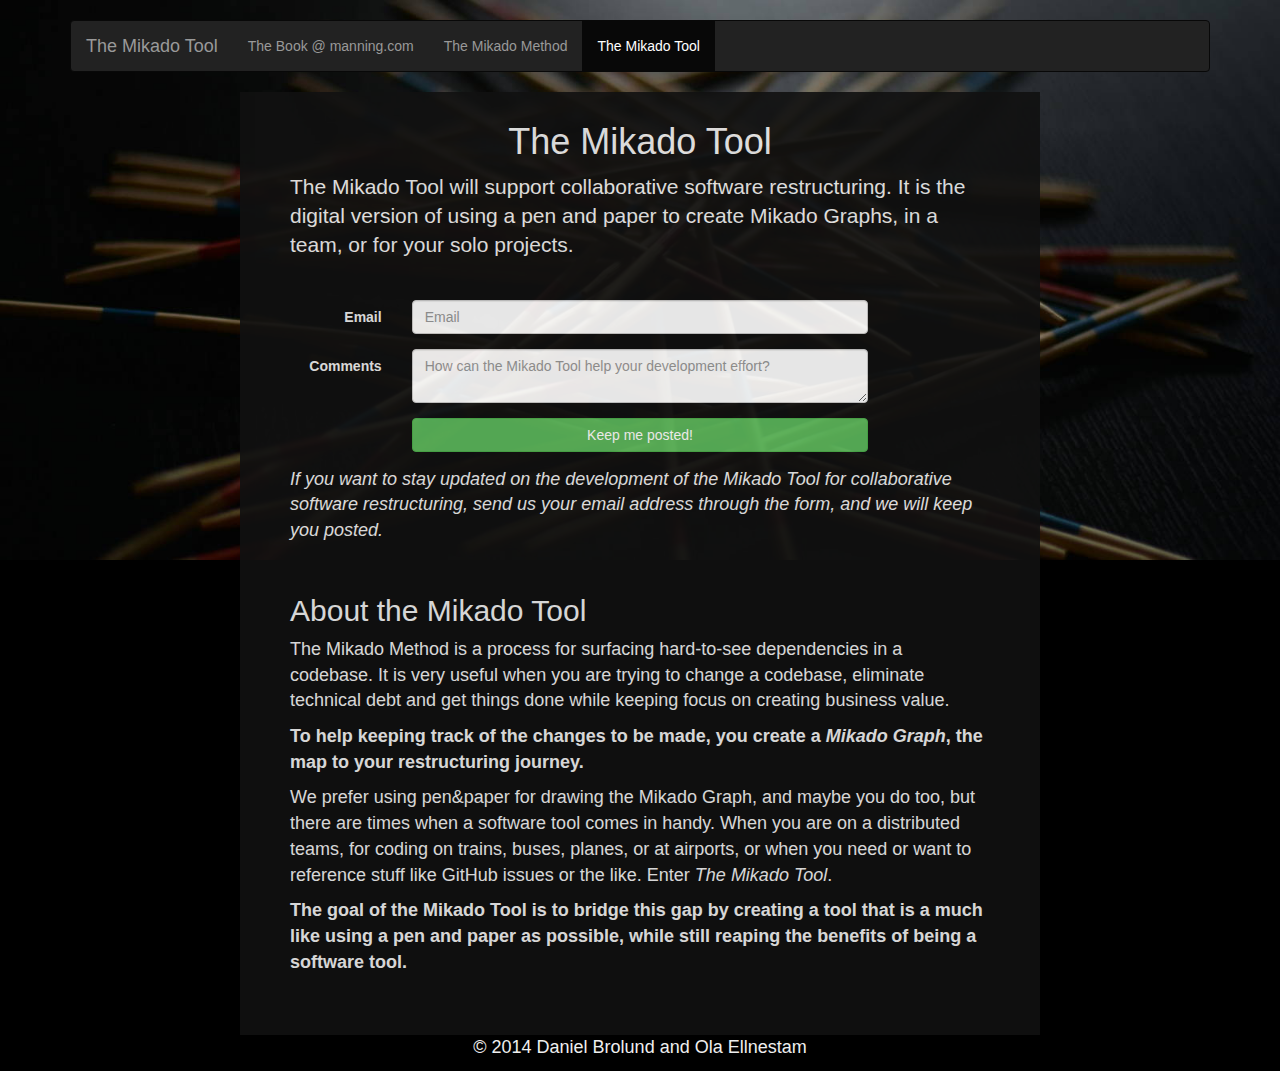
<file: tool.html>
<!DOCTYPE html>
<html lang="en">
  <head>
    <meta charset="utf-8">
    <meta http-equiv="X-UA-Compatible" content="IE=edge">
    <meta name="viewport" content="width=device-width, initial-scale=1">
    <meta name="description" content="">
    <meta name="author" content="">
    <link rel="shortcut icon" href="assets/ico/favicon.ico">

    <title>The Mikado Tool</title>

    <!-- Bootstrap core CSS -->
    <link href="dist/css/bootstrap.min.css" rel="stylesheet">
    <link href="mikadomethod.css" rel="stylesheet">

    <!-- Just for debugging purposes. Don't actually copy this line! -->
    <!--[if lt IE 9]><script src="../../assets/js/ie8-responsive-file-warning.js"></script><![endif]-->

    <!-- HTML5 shim and Respond.js IE8 support of HTML5 elements and media queries -->
    <!--[if lt IE 9]>
        <script src="https://oss.maxcdn.com/libs/html5shiv/3.7.0/html5shiv.js"></script>
        <script src="https://oss.maxcdn.com/libs/respond.js/1.4.2/respond.min.js"></script>
        <![endif]-->

  </head>
  <body>
    <div class="navbar-wrapper">
      <div class="container">

        <div class="navbar navbar-inverse" role="navigation">
          <div class="container">
            <div class="navbar-header">
              <button type="button" class="navbar-toggle" data-toggle="collapse" data-target=".navbar-collapse">
                <span class="sr-only">Toggle navigation</span>
                <span class="icon-bar"></span>
                <span class="icon-bar"></span>
                <span class="icon-bar"></span>
              </button>
              <a class="navbar-brand" href="#">The Mikado Tool</a>
            </div>
            <div class="navbar-collapse collapse">
              <ul class="nav navbar-nav">
                <li><a href="http://manning.com/ellnestam">The Book @ manning.com </a></li>
                <li><a href="index.html">The Mikado Method</a></li>
                <li class="active"><a href="#">The Mikado Tool</a></li>
              </ul>
            </div>
          </div>
        </div>

      </div>
    </div>

    <div class="container center-area"> 

      <div class="content">

        <div class="row editorial">
          <h1>The Mikado Tool</h1>
          <p class="lead">
            The Mikado Tool will support collaborative software restructuring. It is the digital version of using a pen and paper to create Mikado Graphs, in a team, or for your solo projects. 
          </p>
        </div>


        
        <div class="row editorial">
          <div id="promo-and-form">
            <div id="tool-email-form">
              <form class="form-horizontal" role="form" id="ss-form" action="#" method="POST"  _lpchecked="1">
                <div class="form-group">
                  <label for="entry_2024811949" class="col-sm-2 control-label">Email</label>
                  <div class="col-sm-8">
                    <input type="email" placeholder="Email" name="entry.2024811949" value="" class="form-control ss-q-short required" id="entry_2024811949" dir="auto" aria-label="Enter you email address and we will inform you as things evolve email address Must be a valid email address" aria-required="true" required="" title="Must be a valid email address" aria-invalid="true"/>
                  </div>
                </div>
                <div class="form-group">
                  <label for="entry_769681419" class="col-sm-2 control-label">Comments</label>
                  <div class="col-sm-8">
                    <textarea type="" placeholder="How can the Mikado Tool help your development effort?" name="entry.769681419" value="" class="form-control" id="entry_769681419" dir="auto"></textarea>
                  </div>
                </div>
                <div class="form-group">
                  <div class="col-sm-offset-2 col-sm-8 ">
                    <button type="submit" class="btn btn-success btn-block jfk-button jfk-button-action" name="submit" value="Submit" id="ss-submit" class="">Keep me posted!</button>
                  </div>
                </div>


           
              </form>
            </div>
            <p>
              <em>
                If you want to stay updated on the development of the Mikado Tool for collaborative software restructuring, send us your email address through the form, and we will keep you posted.
              </em>
            </p>
            
            
          </div>

          
          <div id="thank-you" style="display:none" class="alert alert-success">
            <h1>Thank You!</h1>
            <p class="text-center pitch">
              ...for your interest in The Mikado Tool. We'll keep you posted as things move along. If you have any questions, please don't hesitate to contact us at <br/><a href="mailto:tool@mikadomethod.info">tool@mikadomethod.info</a>
            </p>
            
          </div>

        </div>

        <div class="row editorial">
          <h2>About the Mikado Tool</h2>

          <p>
            The Mikado Method is a process for surfacing hard-to-see dependencies in a codebase. It is very useful when you are trying to change a codebase, eliminate technical debt and get things done while keeping focus on creating business value.
          </p>

          <p>
            <strong>
              To help keeping track of the changes to be made, you create a <em>Mikado Graph</em>, the map to your restructuring journey.
            </strong>
          </p>

          <p>
            We prefer using pen&amp;paper for drawing the Mikado Graph, and maybe you do too, but there are times when a software tool comes in handy. When you are on a distributed teams, for coding on trains, buses, planes, or at airports, or when you need or want to reference stuff like GitHub issues or the like. Enter <em>The Mikado Tool</em>.
          <p>
          <p>
            <strong>
            The goal of the Mikado Tool is to bridge this gap by creating a tool that is a much like using a pen and paper as possible, while still reaping the benefits of being a software tool.
            </strong>
          </p>
        </div>

        
      </div>      
    </div>
    
    
    <!-- FOOTER -->
    <footer>
      <div class="footer-content">
        <p>&copy; 2014 Daniel Brolund and Ola Ellnestam</p>
      </div>
    </footer>
    

    
    <!-- Bootstrap core JavaScript
         ================================================== -->
    <!-- Placed at the end of the document so the pages load faster -->
    <script src="js/jquery.js"></script>
    <script src="dist/js/bootstrap.min.js"></script>
    <script src="assets/js/docs.min.js"></script>
    <script src="tool.js" >
    </script>
  </body>
</html>
</file>
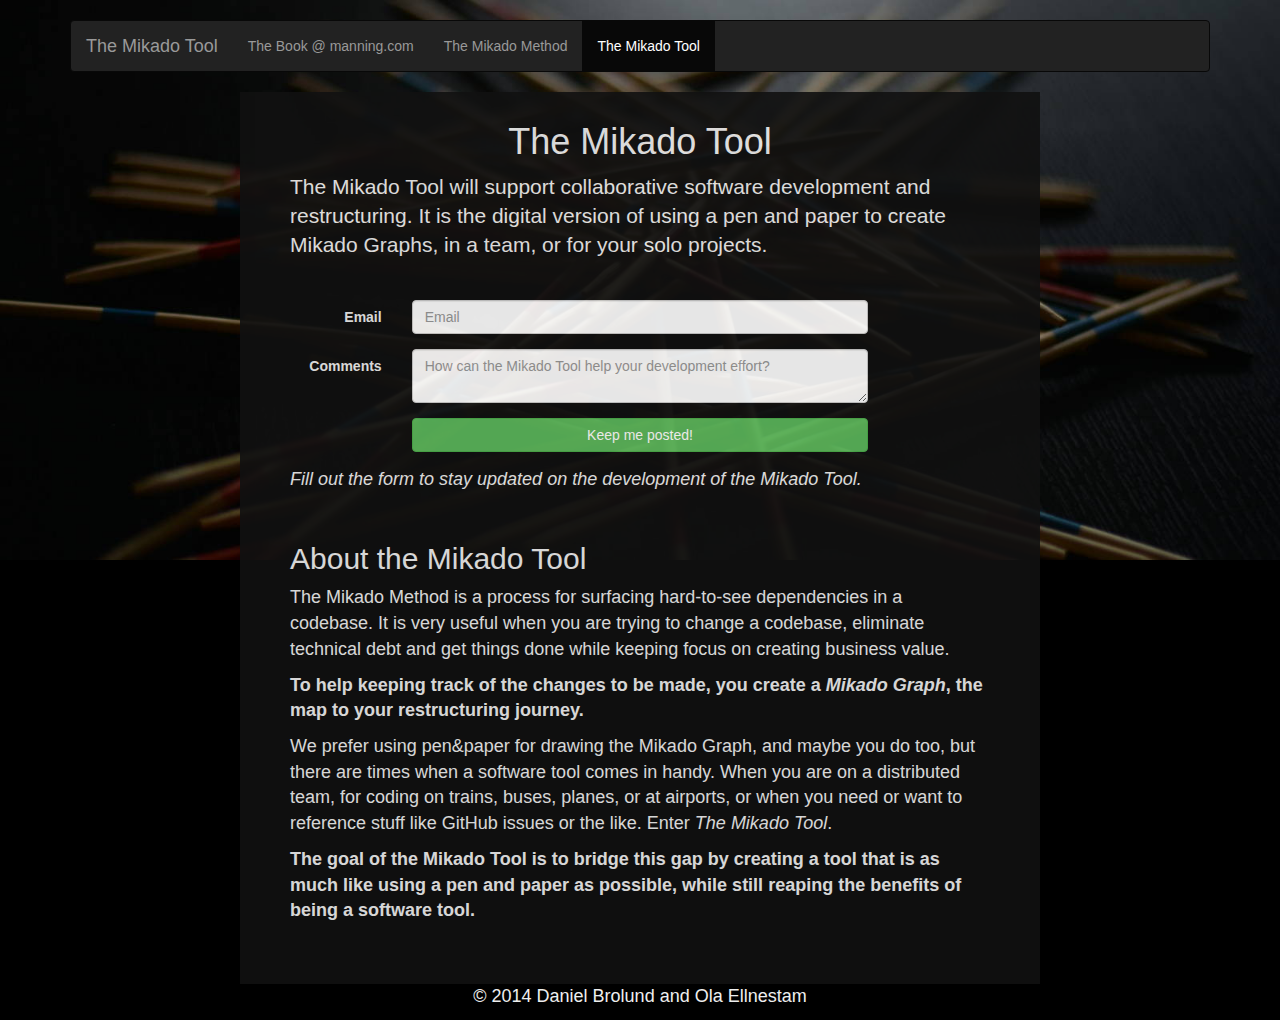
<file: site/tool.html>
<!DOCTYPE html>
<html lang="en">
  <head>
    <meta charset="utf-8">
    <meta http-equiv="X-UA-Compatible" content="IE=edge">
    <meta name="viewport" content="width=device-width, initial-scale=1">
    <meta name="description" content="">
    <meta name="author" content="">
    <link rel="shortcut icon" href="assets/ico/favicon.ico">

    <title>The Mikado Tool</title>

    <!-- Bootstrap core CSS -->
    <link href="dist/css/bootstrap.min.css" rel="stylesheet">
    <link href="mikadomethod.css" rel="stylesheet">

    <!-- Just for debugging purposes. Don't actually copy this line! -->
    <!--[if lt IE 9]><script src="../../assets/js/ie8-responsive-file-warning.js"></script><![endif]-->

    <!-- HTML5 shim and Respond.js IE8 support of HTML5 elements and media queries -->
    <!--[if lt IE 9]>
        <script src="https://oss.maxcdn.com/libs/html5shiv/3.7.0/html5shiv.js"></script>
        <script src="https://oss.maxcdn.com/libs/respond.js/1.4.2/respond.min.js"></script>
        <![endif]-->

  </head>
  <body>
    <div class="navbar-wrapper">
      <div class="container">

        <div class="navbar navbar-inverse" role="navigation">
          <div class="container">
            <div class="navbar-header">
              <button type="button" class="navbar-toggle" data-toggle="collapse" data-target=".navbar-collapse">
                <span class="sr-only">Toggle navigation</span>
                <span class="icon-bar"></span>
                <span class="icon-bar"></span>
                <span class="icon-bar"></span>
              </button>
              <a class="navbar-brand" href="#">The Mikado Tool</a>
            </div>
            <div class="navbar-collapse collapse">
              <ul class="nav navbar-nav">
                <li><a href="http://manning.com/ellnestam">The Book @ manning.com </a></li>
                <li><a href="index.html">The Mikado Method</a></li>
                <li class="active"><a href="#">The Mikado Tool</a></li>
              </ul>
            </div>
          </div>
        </div>

      </div>
    </div>

    <div class="container center-area"> 

      <div class="content">

        <div class="row editorial">
          <h1>The Mikado Tool</h1>
          <p class="lead">
            The Mikado Tool will support collaborative software development and restructuring. It is the digital version of using a pen and paper to create Mikado Graphs, in a team, or for your solo projects. 
          </p>
        </div>


        
        <div class="row editorial">
          <div id="promo-and-form">
            <div id="tool-email-form">
              <form class="form-horizontal" role="form" id="ss-form" action="#" method="POST"  _lpchecked="1">
                <div class="form-group">
                  <label for="entry_2024811949" class="col-sm-2 control-label">Email</label>
                  <div class="col-sm-8">
                    <input type="email" placeholder="Email" name="entry.2024811949" value="" class="form-control ss-q-short required" id="entry_2024811949" dir="auto" aria-label="Enter you email address and we will inform you as things evolve email address Must be a valid email address" aria-required="true" required="" title="Must be a valid email address" aria-invalid="true"/>
                  </div>
                </div>
                <div class="form-group">
                  <label for="entry_769681419" class="col-sm-2 control-label">Comments</label>
                  <div class="col-sm-8">
                    <textarea type="" placeholder="How can the Mikado Tool help your development effort?" name="entry.769681419" value="" class="form-control" id="entry_769681419" dir="auto"></textarea>
                  </div>
                </div>
                <div class="form-group">
                  <div class="col-sm-offset-2 col-sm-8 ">
                    <button type="submit" class="btn btn-success btn-block jfk-button jfk-button-action" name="submit" value="Submit" id="ss-submit" class="">Keep me posted!</button>
                  </div>
                </div>


           
              </form>
            </div>
            <p>
              <em>
                Fill out the form to stay updated on the development of the Mikado Tool.
              </em>
            </p>
            
            
          </div>

          
          <div id="thank-you" style="display:none" class="alert alert-success">
            <h1>Thank You!</h1>
            <p class="text-center pitch">
              ...for your interest in The Mikado Tool. We'll keep you posted as things move along. If you have any questions, please don't hesitate to contact us at <br/><a href="mailto:tool@mikadomethod.info">tool@mikadomethod.info</a>
            </p>
            
          </div>

        </div>

        <div class="row editorial">
          <h2>About the Mikado Tool</h2>

          <p>
            The Mikado Method is a process for surfacing hard-to-see dependencies in a codebase. It is very useful when you are trying to change a codebase, eliminate technical debt and get things done while keeping focus on creating business value.
          </p>

          <p>
            <strong>
              To help keeping track of the changes to be made, you create a <em>Mikado Graph</em>, the map to your restructuring journey.
            </strong>
          </p>

          <p>
            We prefer using pen&amp;paper for drawing the Mikado Graph, and maybe you do too, but there are times when a software tool comes in handy. When you are on a distributed team, for coding on trains, buses, planes, or at airports, or when you need or want to reference stuff like GitHub issues or the like. Enter <em>The Mikado Tool</em>.
          <p>
          <p>
            <strong>
            The goal of the Mikado Tool is to bridge this gap by creating a tool that is as much like using a pen and paper as possible, while still reaping the benefits of being a software tool.
            </strong>
          </p>
        </div>

        
      </div>      
    </div>
    
    
    <!-- FOOTER -->
    <footer>
      <div class="footer-content">
        <p>&copy; 2014 Daniel Brolund and Ola Ellnestam</p>
      </div>
    </footer>
    

    
    <!-- Bootstrap core JavaScript
         ================================================== -->
    <!-- Placed at the end of the document so the pages load faster -->
    <script src="js/jquery.js"></script>
    <script src="dist/js/bootstrap.min.js"></script>
    <script src="assets/js/docs.min.js"></script>
    <script src="tool.js" >
    </script>
  </body>
</html>
</file>
<file: carousel.css>
/* GLOBAL STYLES
-------------------------------------------------- */
/* Padding below the footer and lighter body text */

body {
  padding-bottom: 40px;
  color: #5a5a5a;
}



/* CUSTOMIZE THE NAVBAR
-------------------------------------------------- */

/* Special class on .container surrounding .navbar, used for positioning it into place. */
.navbar-wrapper {
  position: absolute;
  top: 0;
  left: 0;
  right: 0;
  z-index: 20;
}

/* Flip around the padding for proper display in narrow viewports */
.navbar-wrapper .container {
  padding-left: 0;
  padding-right: 0;
}
.navbar-wrapper .navbar {
  padding-left: 15px;
  padding-right: 15px;
}


/* CUSTOMIZE THE CAROUSEL
-------------------------------------------------- */

/* Carousel base class */
.carousel {
  height: 500px;
  margin-bottom: 60px;
}
/* Since positioning the image, we need to help out the caption */
.carousel-caption {
  z-index: 10;
}


/* Declare heights because of positioning of img element */
.carousel .item {
  height: 500px;
  background-color: #777;
}

.carousel-inner > .item > img {
  
  position: absolute;
  top: 0;
  left: 0;
  min-width: 100%;
  height: 500px;
  /*
  background: url(images/bg.jpg) no-repeat center center fixed; 
  -webkit-background-size: cover;
  -moz-background-size: cover;
  -o-background-size: cover;
  background-size: cover;
*/
}

.carousel-right-float {
    height: 360px;
    float: right;
    padding: 20px;
}

.carousel-left-float {
    height: 360px;
    float: left;
    padding: 20px;
}


/* MARKETING CONTENT
-------------------------------------------------- */

/* Pad the edges of the mobile views a bit */
.marketing {
  padding-left: 15px;
  padding-right: 15px;
}

/* Center align the text within the three columns below the carousel */
.marketing .col-lg-4 {
  text-align: center;
  margin-bottom: 20px;
}
.marketing h2 {
  font-weight: normal;
}
.marketing .col-lg-4 p {
  margin-left: 10px;
  margin-right: 10px;
}


/* Featurettes
------------------------- */

.featurette-divider {
  margin: 80px 0; /* Space out the Bootstrap <hr> more */
}

/* Thin out the marketing headings */
.featurette-heading {
  font-weight: 300;
  line-height: 1;
  letter-spacing: -1px;
}



/* RESPONSIVE CSS
-------------------------------------------------- */

@media (min-width: 768px) {

  /* Remove the edge padding needed for mobile */
  .marketing {
    padding-left: 0;
    padding-right: 0;
  }

  /* Navbar positioning foo */
  .navbar-wrapper {
    margin-top: 20px;
  }
  .navbar-wrapper .container {
    padding-left:  15px;
    padding-right: 15px;
  }
  .navbar-wrapper .navbar {
    padding-left:  0;
    padding-right: 0;
  }

  /* The navbar becomes detached from the top, so we round the corners */
  .navbar-wrapper .navbar {
    border-radius: 4px;
  }

  /* Bump up size of carousel content */
  .carousel-caption p {
    margin-bottom: 20px;
    font-size: 21px;
    line-height: 1.4;
  }

  .featurette-heading {
    font-size: 50px;
  }

}

@media (min-width: 992px) {
  .featurette-heading {
    margin-top: 120px;
  }
}
</file>
<file: site/carousel.css>
/* GLOBAL STYLES
-------------------------------------------------- */
/* Padding below the footer and lighter body text */

body {
  padding-bottom: 40px;
  color: #5a5a5a;
}



/* CUSTOMIZE THE NAVBAR
-------------------------------------------------- */

/* Special class on .container surrounding .navbar, used for positioning it into place. */
.navbar-wrapper {
  position: absolute;
  top: 0;
  left: 0;
  right: 0;
  z-index: 20;
}

/* Flip around the padding for proper display in narrow viewports */
.navbar-wrapper .container {
  padding-left: 0;
  padding-right: 0;
}
.navbar-wrapper .navbar {
  padding-left: 15px;
  padding-right: 15px;
}


/* CUSTOMIZE THE CAROUSEL
-------------------------------------------------- */

/* Carousel base class */
.carousel {
  height: 500px;
  margin-bottom: 60px;
}
/* Since positioning the image, we need to help out the caption */
.carousel-caption {
  z-index: 10;
}


/* Declare heights because of positioning of img element */
.carousel .item {
  height: 500px;
  background-color: #777;
}

.carousel-inner > .item > img {
  
  position: absolute;
  top: 0;
  left: 0;
  min-width: 100%;
  height: 500px;
  /*
  background: url(images/bg.jpg) no-repeat center center fixed; 
  -webkit-background-size: cover;
  -moz-background-size: cover;
  -o-background-size: cover;
  background-size: cover;
*/
}

.carousel-right-float {
    height: 360px;
    float: right;
    padding: 20px;
}

.carousel-left-float {
    height: 360px;
    float: left;
    padding: 20px;
}


/* MARKETING CONTENT
-------------------------------------------------- */

/* Pad the edges of the mobile views a bit */
.marketing {
  padding-left: 15px;
  padding-right: 15px;
}

/* Center align the text within the three columns below the carousel */
.marketing .col-lg-4 {
  text-align: center;
  margin-bottom: 20px;
}
.marketing h2 {
  font-weight: normal;
}
.marketing .col-lg-4 p {
  margin-left: 10px;
  margin-right: 10px;
}


/* Featurettes
------------------------- */

.featurette-divider {
  margin: 80px 0; /* Space out the Bootstrap <hr> more */
}

/* Thin out the marketing headings */
.featurette-heading {
  font-weight: 300;
  line-height: 1;
  letter-spacing: -1px;
}



/* RESPONSIVE CSS
-------------------------------------------------- */

@media (min-width: 768px) {

  /* Remove the edge padding needed for mobile */
  .marketing {
    padding-left: 0;
    padding-right: 0;
  }

  /* Navbar positioning foo */
  .navbar-wrapper {
    margin-top: 20px;
  }
  .navbar-wrapper .container {
    padding-left:  15px;
    padding-right: 15px;
  }
  .navbar-wrapper .navbar {
    padding-left:  0;
    padding-right: 0;
  }

  /* The navbar becomes detached from the top, so we round the corners */
  .navbar-wrapper .navbar {
    border-radius: 4px;
  }

  /* Bump up size of carousel content */
  .carousel-caption p {
    margin-bottom: 20px;
    font-size: 21px;
    line-height: 1.4;
  }

  .featurette-heading {
    font-size: 50px;
  }

}

@media (min-width: 992px) {
  .featurette-heading {
    margin-top: 120px;
  }
}
</file>
<file: mikadomethod.css>
body {
    background: url('/mikado_game.jpg') no-repeat;
    background-size: 100%;
    
    background-color: #000000;
    color: #EEEEEE;

}

.center-area {
    margin: 0 auto;
    text-align: left;
    display: table;
    max-width: 800px;
    height: 100%;

    background: #111111;
    -ms-filter: "progid:DXImageTransform.Microsoft.Alpha(Opacity=50)";       /* IE 8 */
    filter: alpha(opacity=90);  /* IE 5-7 */
    -moz-opacity: 0.9;          /* Netscape */
    -khtml-opacity: 0.9;        /* Safari 1.x */
    opacity: 0.9;               /* Good browsers */
    
}

.navbar-wrapper {
    margin-top: 20px;
}

.content {
    display: table-cell;
    padding: 0 40px 40px 40px;
}

h1 {
    text-align: center;
}

p {
    font-size: large;
}

.editorial {
    padding: 10px;
}

#pitch {
    font-weight: bold;
}

footer {
    text-align: center;
}
</file>
<file: site/mikadomethod.css>
body {
    background: url('/mikado_game.jpg') no-repeat;
    background-size: 100%;
    
    background-color: #000000;
    color: #EEEEEE;

}

.center-area {
    margin: 0 auto;
    text-align: left;
    display: table;
    max-width: 800px;
    height: 100%;

    background: #111111;
    -ms-filter: "progid:DXImageTransform.Microsoft.Alpha(Opacity=50)";       /* IE 8 */
    filter: alpha(opacity=90);  /* IE 5-7 */
    -moz-opacity: 0.9;          /* Netscape */
    -khtml-opacity: 0.9;        /* Safari 1.x */
    opacity: 0.9;               /* Good browsers */
    
}

.navbar-wrapper {
    margin-top: 20px;
}

.content {
    display: table-cell;
    padding: 0 40px 40px 40px;
}

h1 {
    text-align: center;
}

p {
    font-size: large;
}

.editorial {
    padding: 10px;
}

#pitch {
    font-weight: bold;
}

footer {
    text-align: center;
}
</file>
